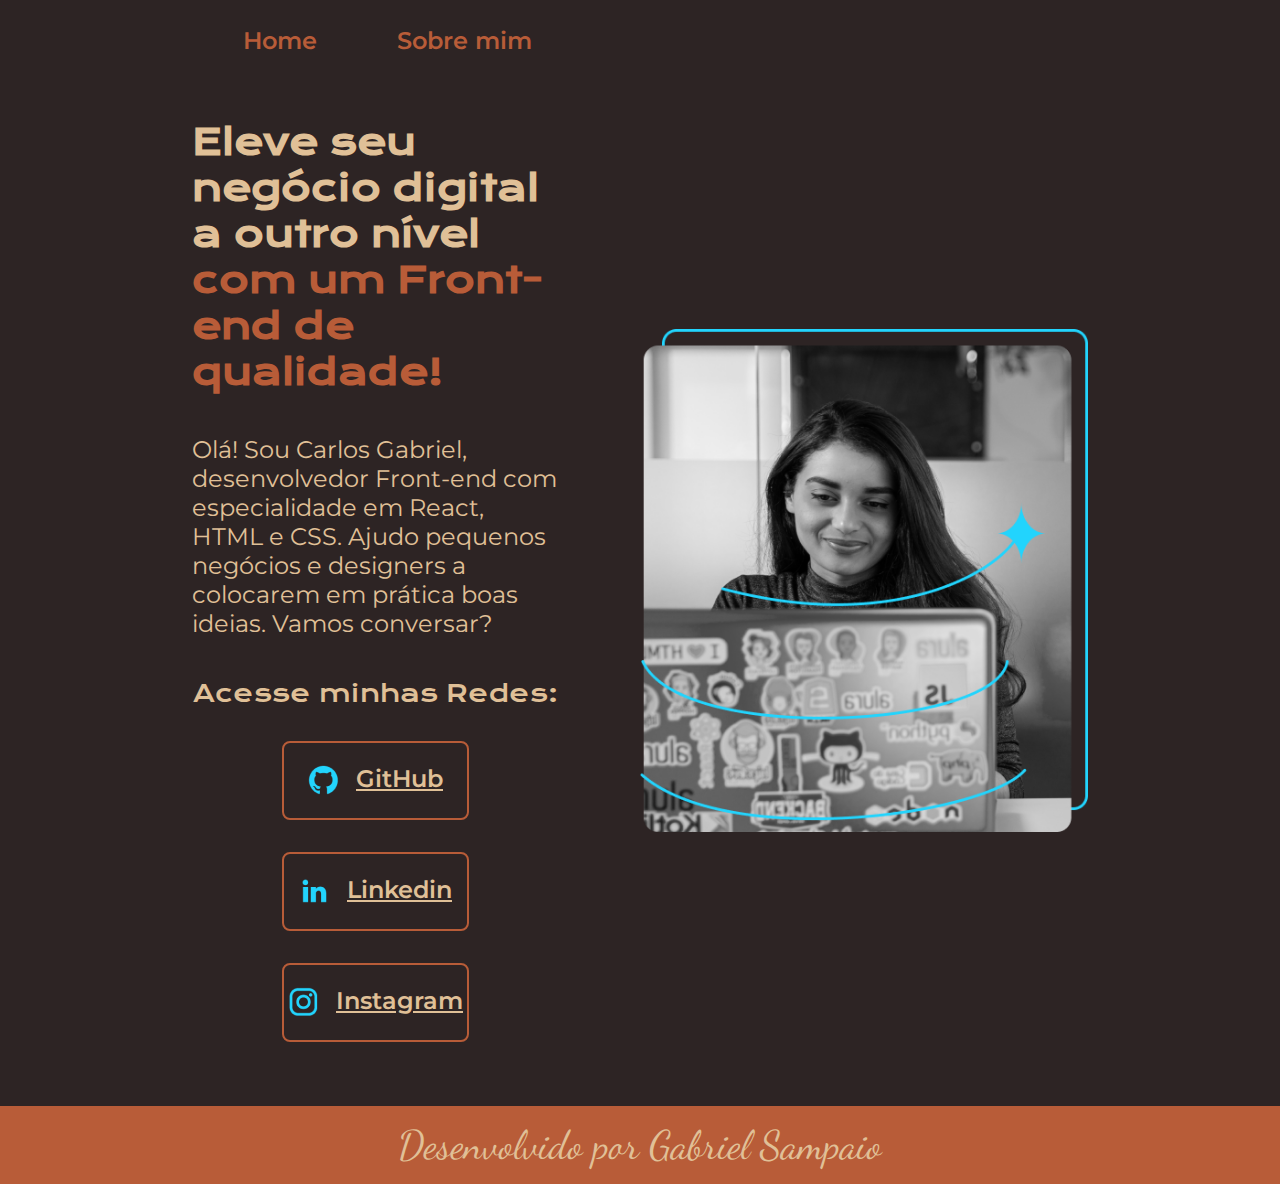
<file: index.html>
<!DOCTYPE html>
<html lang="pt-br">
<head>
    <meta charset="UTF-8">
    <meta name="viewport" content="width=
    , initial-scale=1.0">
    <title>Portfolio</title>
    <link rel="stylesheet" href="./styles/style.css">
</head>
<body>
    <header class="cabecalho">
        <nav class="cabecalho__menu">
            <a class="cabecalho__menu__link" href="index.html">Home</a>
            <a class="cabecalho__menu__link" href="about.html">Sobre mim</a>
        </nav>
    </header>
    <main class="apresentacao">
        <section class="apresentacao__conteudo">
            <h1 class="apresentacao__conteudo__titulo">Eleve seu negócio digital a outro nível 
            <strong class="titulo-destaque">com um Front-end de qualidade!</strong>
            </h1>
            <p class="apresentacao__conteudo__texto">Olá! Sou Carlos Gabriel, desenvolvedor Front-end com especialidade em React,
                 HTML e CSS. Ajudo pequenos negócios e designers a colocarem em prática boas ideias.
                 Vamos conversar?
            </p>
            <div class="apresentacao__links">
                <h2 class="apresentacao__links__subtitulo">Acesse minhas Redes:</h2>
                <a class="apresentacao__links__botoes" href="https://GitHub.com/gabriel2509">
                    <img src="./assets/github.png" alt="GitHub">
                    GitHub
                </a>
                <a class="apresentacao__links__botoes" href="https://linkedin.com/in/gabriel-sampaio">
                    <img src="./assets/linkedin.png" alt="Linkedin">
                    Linkedin
                </a>
                <a class="apresentacao__links__botoes" href="https://Instagram.com.br">
                    <img src=".//assets/instagram.png" alt="instagram">
                    Instagram
                </a>
            </div>
        </section>
        <img class="apresentacao__imagem" src=".//assets/Imagem.png"alt="foto ilustrativa">
    </main>
    <footer class="rodape">
        <p>Desenvolvido por Gabriel Sampaio</p>
    </footer> 
</body>
</html>
</file>
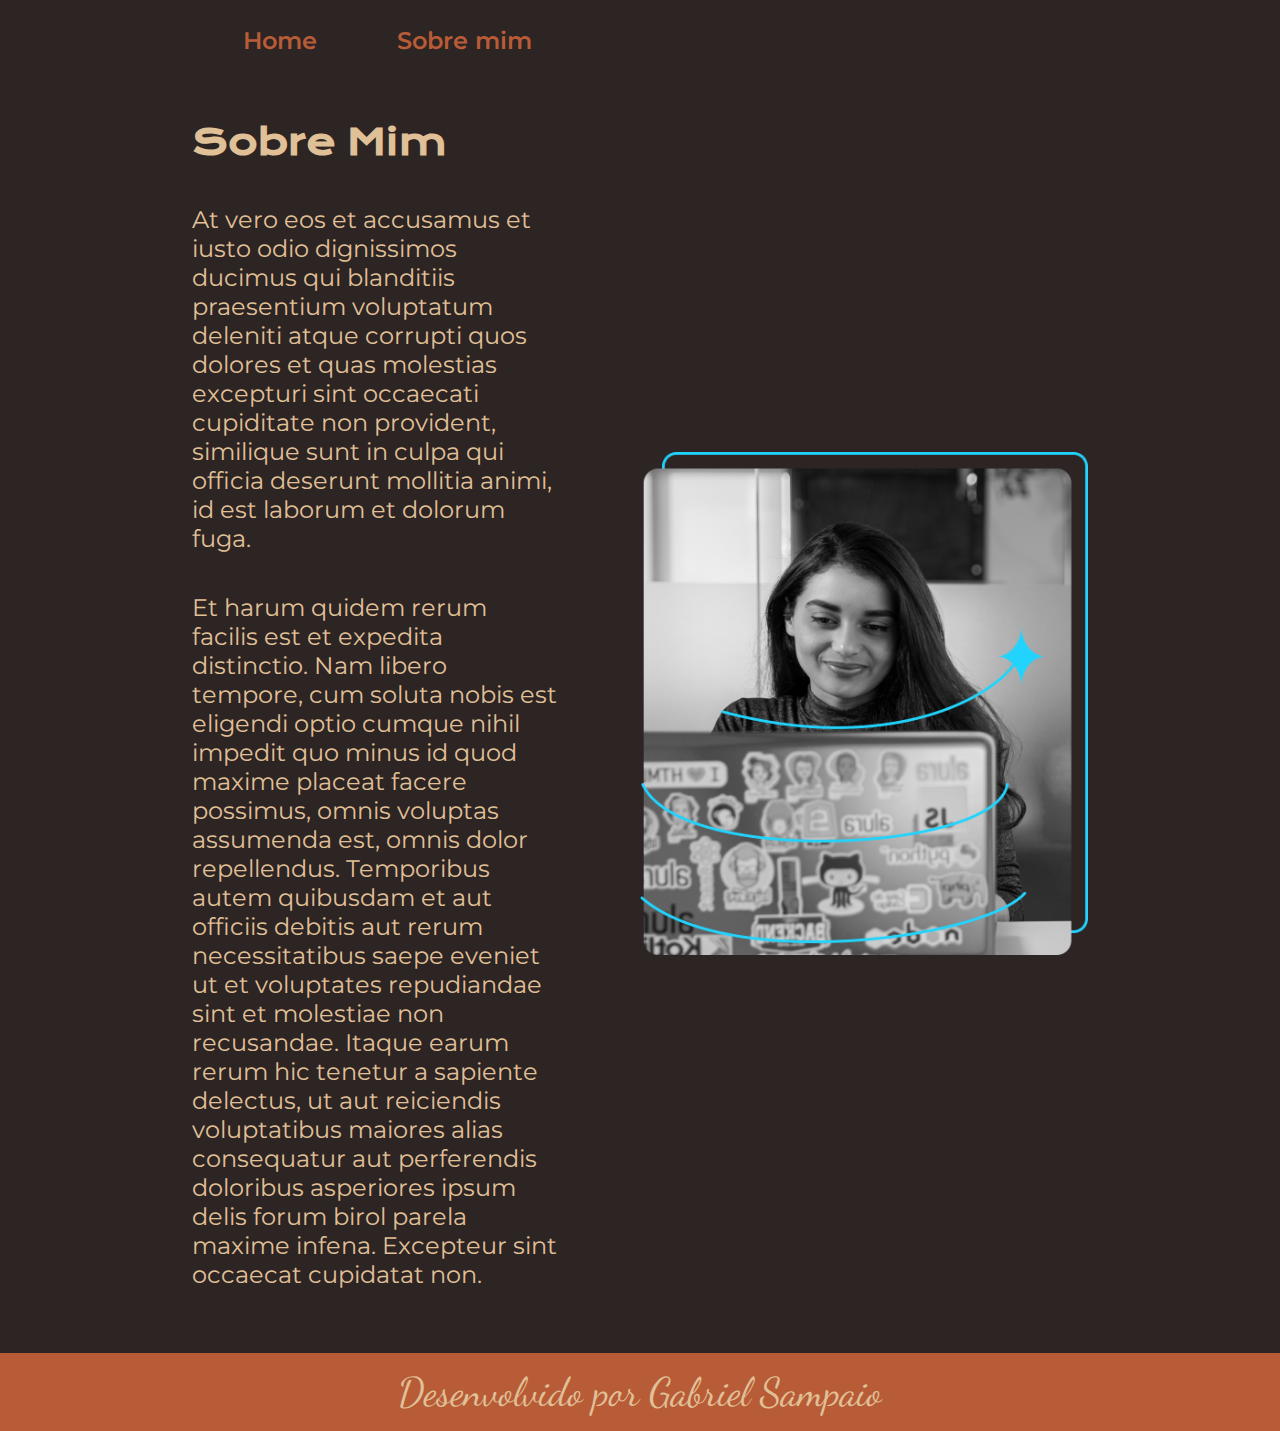
<file: about.html>
<!DOCTYPE html>
<html lang="pt-br">
<head>
    <meta charset="UTF-8">
    <meta name="viewport" content="width=device-width, initial-scale=1.0">
    <title>sobre mim</title>
    <link rel="stylesheet" href="./styles/style.css">
</head>
<body>
    <header class="cabecalho">
        <nav class="cabecalho__menu">
            <a class="cabecalho__menu__link" href="index.html">Home</a>
            <a class="cabecalho__menu__link" href="about.html">Sobre mim</a>
        </nav>
    </header>
    <main class="apresentacao">
        <section class="apresentacao__conteudo">
            <h1 class="apresentacao__conteudo__titulo">Sobre Mim</h1>
            <p class="apresentacao__conteudo__texto" >At vero eos et accusamus et iusto odio dignissimos ducimus qui blanditiis praesentium voluptatum deleniti atque 
                corrupti quos dolores et quas molestias excepturi sint occaecati cupiditate non provident, 
                similique sunt in culpa qui officia deserunt mollitia animi, id est laborum et dolorum fuga.</p>
            <p class="apresentacao__conteudo__texto">Et harum quidem rerum facilis est et expedita distinctio. Nam libero tempore,
                 cum soluta nobis est eligendi optio cumque nihil impedit quo minus id quod maxime placeat facere possimus, 
                 omnis voluptas assumenda est, omnis dolor repellendus. Temporibus autem quibusdam et aut officiis debitis aut
                  rerum necessitatibus saepe eveniet ut et voluptates repudiandae sint et molestiae non recusandae. 
                  Itaque earum rerum hic tenetur a sapiente delectus, 
                  ut aut reiciendis voluptatibus maiores alias consequatur aut perferendis doloribus asperiores ipsum delis forum birol parela maxime infena.
                   Excepteur sint occaecat cupidatat non.</p>
        </section>
        <img class="apresentacao__imagem" src=".//assets/Imagem.png" alt="foto ilustrativa">
    </main>
    <footer class="rodape">
        <p>Desenvolvido por Gabriel Sampaio</p>
    </footer> 
</body>
</html>
</file>
<file: styles/style.css>
@import url('https://fonts.googleapis.com/css2?family=Dancing+Script:wght@500&family=Krona+One&family=Montserrat:wght@600&display=swap');


:root {
    --cor-primaria: #E0C097;
    --cor-secundaria:#2D2424;
    --cor-terciaria:#B85C38;
    --cor-hover: #5C3D2E;

    --fonte-primaria: 'Krona One', sans-serif;
    --fonte-secundaria: 'Montserrat', sans-serif;
    --fonte-terciaria: 'Dancing Script', cursive;
}


* {
    margin: 0;
    padding: 0;
}

body {
    /* height: 100vh; */
    box-sizing: border-box;
    background-color: var(--cor-secundaria);
    color: var(--cor-primaria);
}

.cabecalho {
    padding: 2% 0 0 19%;
}

.cabecalho__menu {
    display: flex;
    gap: 80px;
}

.cabecalho__menu__link {
    font-family: var(--fonte-secundaria);
    font-weight: 600;
    font-size: 1.5rem;
    color: var(--cor-terciaria);
    text-decoration: none; 
    
}

.apresentacao {
    padding: 5% 15%;
    display: flex;
    align-items: center;
    justify-content: space-evenly;
    gap: 82px;
}

.apresentacao__conteudo {
    width: 50%;
    display: flex;
    flex-direction: column;
    gap: 40px;

}

.apresentacao__conteudo__titulo {
    font-size: 2.25rem;
    font-family: var(--fonte-primaria);
}

.titulo-destaque {
    color: var(--cor-terciaria);
}

.apresentacao__conteudo__texto {
    font-size: 1.5rem;
    font-family: var(--fonte-secundaria);
}

.apresentacao__links {
    display: flex;
    flex-direction: column;
    align-items: center;
    justify-content: space-around;
    gap: 32px;
}

.apresentacao__links__subtitulo {
    font-family: var(--fonte-primaria);
    font-weight: 400;
    font-size: 1.5rem;
}

.apresentacao__links__botoes {
    display: flex;
    justify-content: center;
    border: 2px solid var(--cor-terciaria);
    width: 50%;
    text-align: center;
    border-radius: 8px;
    font-weight: 600;
    font-size: 1.5rem;
    font-family: var(--fonte-secundaria);
    color: var(--cor-primaria);
    padding: 21.5px 0;
    gap: 16px;
}

.apresentacao__links__botoes:hover {
    background-color: var(--cor-hover);
}

.apresentacao__imagem {
    width: 50%;

}


.rodape {
    display: flex;
    justify-content: center;
    font-family: var(--fonte-terciaria);
    font-size: 2.5rem;
    background-color: var(--cor-terciaria);
    padding: 15px;

}

@media(max-width: 1200px) {
    .cabecalho{
        padding: 10%;
    }

    .cabecalho__menu {
        justify-content: center;
    }
    
    .apresentacao {
        flex-direction: column-reverse;
    }

    .apresentacao__conteudo {
        width: auto;
    }
}
</file>
